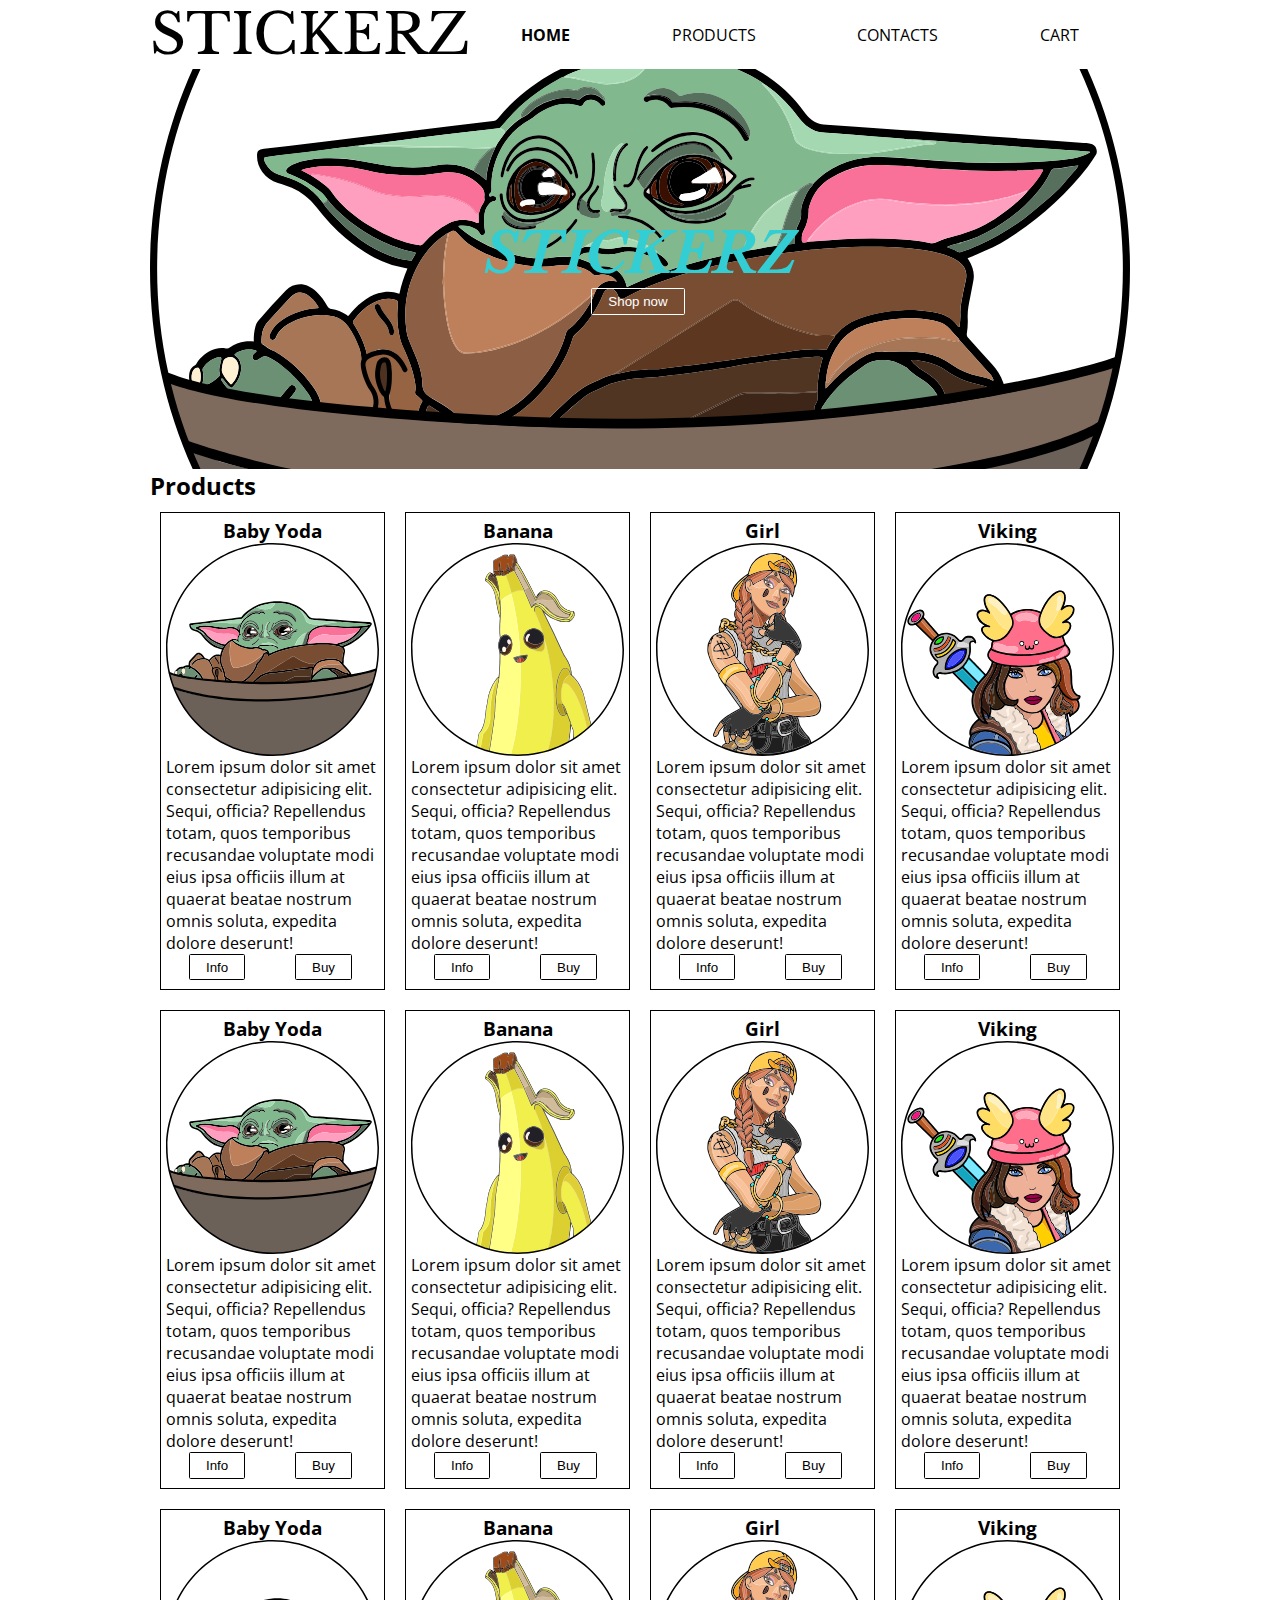
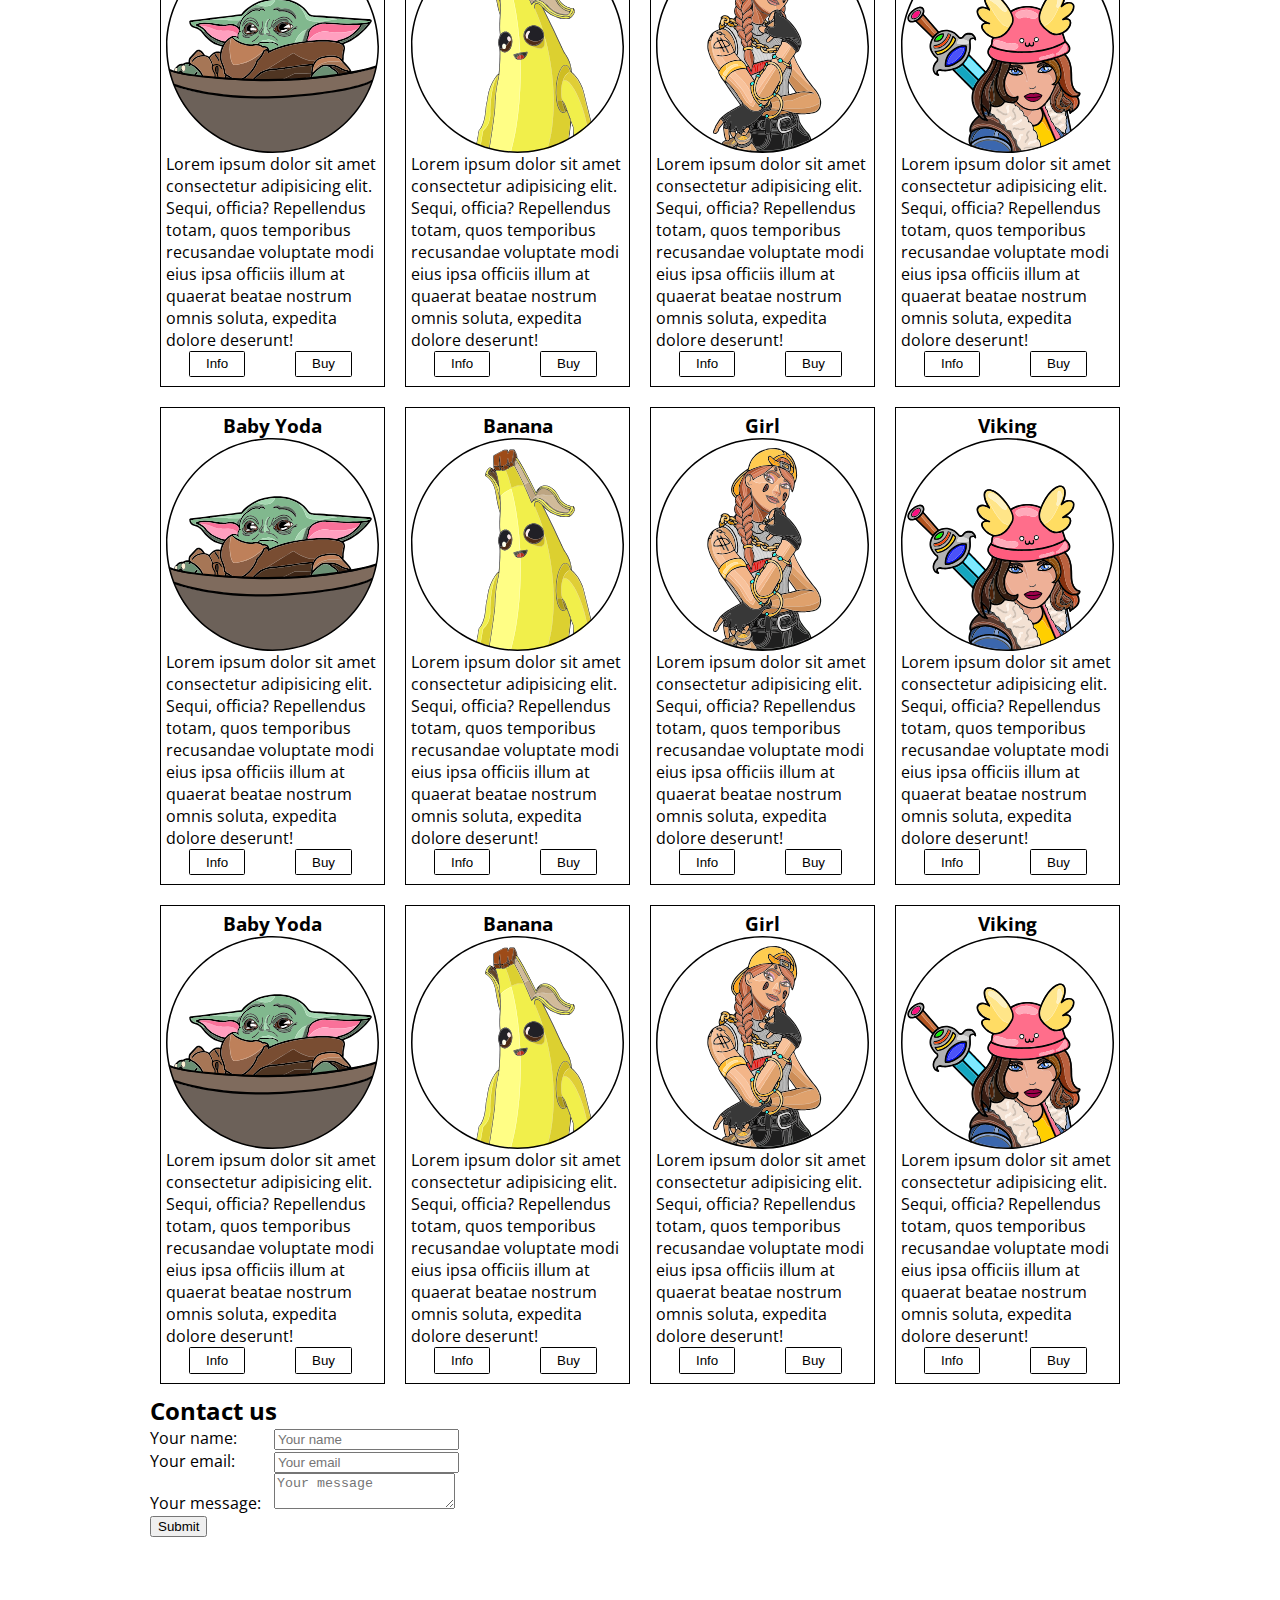
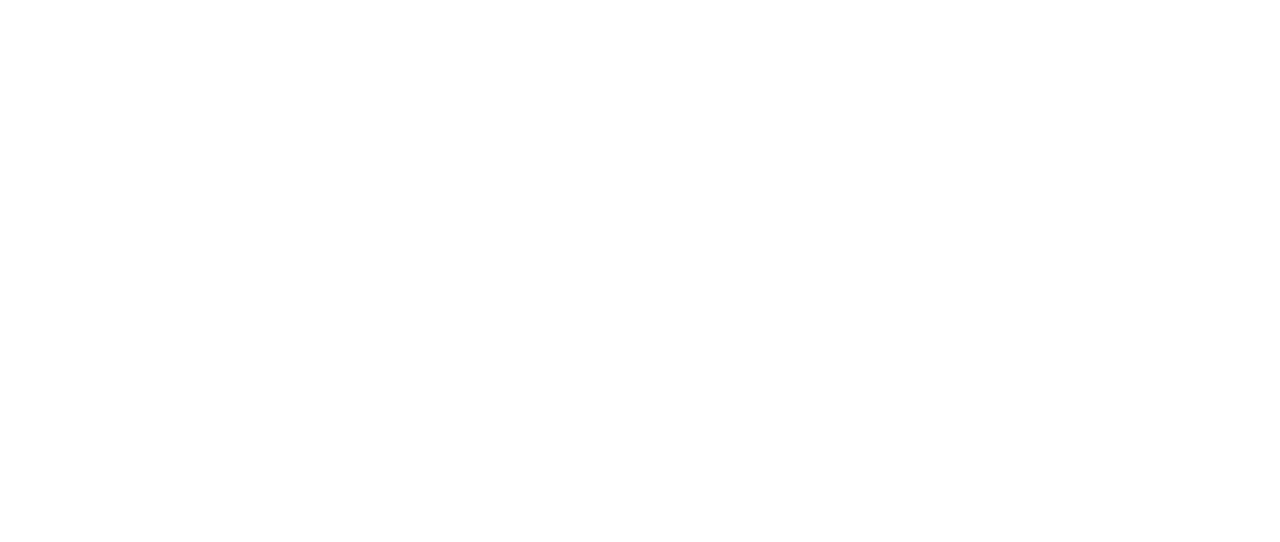
<file: index.html>
<!DOCTYPE html>
<html lang="en">
<head>
    <meta charset="UTF-8">
    <meta name="viewport" content="width=device-width, initial-scale=1.0">
    <title>Stickerz</title>
    <link rel="stylesheet" href="css/index.css">
</head>
<body>
    <header id="home">
        <nav>
            <div class="logo">Stickerz</div>
            <label class="burger-icon" for="burger-checkbox">☰</label>
            <input type="checkbox" id="burger-checkbox">
            <div class="menu">
                <a href="#home" class="selected">Home</a>
                <a href="#products">Products</a>
                <a href="#contacts">Contacts</a>
                <a href="cart.html">Cart</a>
            </div>
        </nav>    
        <div class="banner">
            <h1>Stickerz</h1>
            <button class="button">Shop now</button>
        </div>
    </header>
    <main>
        <h2 id="products">Products</h2>
        <div class="product-list">
            <article class="product-card">
                <h3>Baby Yoda</h3>
                <img src="img/baby-yoda.svg" alt="Baby Yoda">
                <p>Lorem ipsum dolor sit amet consectetur adipisicing elit. Sequi, officia? Repellendus totam, quos temporibus recusandae voluptate modi eius ipsa officiis illum at quaerat beatae nostrum omnis soluta, expedita dolore deserunt!</p>
                <div class="buttons">
                    <button class="button card-button">Info</button>
                    <button class="button card-button">Buy</button>
                </div>
            </article>
            <article class="product-card">
                <h3>Banana</h3>
                <img src="img/banana.svg" alt="Banana">
                <p>Lorem ipsum dolor sit amet consectetur adipisicing elit. Sequi, officia? Repellendus totam, quos temporibus recusandae voluptate modi eius ipsa officiis illum at quaerat beatae nostrum omnis soluta, expedita dolore deserunt!</p>
                <div class="buttons">
                    <button class="button card-button">Info</button>
                    <button class="button card-button">Buy</button>
                </div>
            </article>
            <article class="product-card">
                <h3>Girl</h3>
                <img src="img/girl.svg" alt="Girl">
                <p>Lorem ipsum dolor sit amet consectetur adipisicing elit. Sequi, officia? Repellendus totam, quos temporibus recusandae voluptate modi eius ipsa officiis illum at quaerat beatae nostrum omnis soluta, expedita dolore deserunt!</p>
                <div class="buttons">
                    <button class="button card-button">Info</button>
                    <button class="button card-button">Buy</button>
                </div>
            </article>
            <article class="product-card">
                <h3>Viking</h3>
                <img src="img/viking.svg" alt="Viking">
                <p>Lorem ipsum dolor sit amet consectetur adipisicing elit. Sequi, officia? Repellendus totam, quos temporibus recusandae voluptate modi eius ipsa officiis illum at quaerat beatae nostrum omnis soluta, expedita dolore deserunt!</p>
                <div class="buttons">
                    <button class="button card-button">Info</button>
                    <button class="button card-button">Buy</button>
                </div>
            </article>
            <article class="product-card">
                <h3>Baby Yoda</h3>
                <img src="img/baby-yoda.svg" alt="Baby Yoda">
                <p>Lorem ipsum dolor sit amet consectetur adipisicing elit. Sequi, officia? Repellendus totam, quos temporibus recusandae voluptate modi eius ipsa officiis illum at quaerat beatae nostrum omnis soluta, expedita dolore deserunt!</p>
                <div class="buttons">
                    <button class="button card-button">Info</button>
                    <button class="button card-button">Buy</button>
                </div>
            </article>
            <article class="product-card">
                <h3>Banana</h3>
                <img src="img/banana.svg" alt="Banana">
                <p>Lorem ipsum dolor sit amet consectetur adipisicing elit. Sequi, officia? Repellendus totam, quos temporibus recusandae voluptate modi eius ipsa officiis illum at quaerat beatae nostrum omnis soluta, expedita dolore deserunt!</p>
                <div class="buttons">
                    <button class="button card-button">Info</button>
                    <button class="button card-button">Buy</button>
                </div>
            </article>
            <article class="product-card">
                <h3>Girl</h3>
                <img src="img/girl.svg" alt="Girl">
                <p>Lorem ipsum dolor sit amet consectetur adipisicing elit. Sequi, officia? Repellendus totam, quos temporibus recusandae voluptate modi eius ipsa officiis illum at quaerat beatae nostrum omnis soluta, expedita dolore deserunt!</p>
                <div class="buttons">
                    <button class="button card-button">Info</button>
                    <button class="button card-button">Buy</button>
                </div>
            </article>
            <article class="product-card">
                <h3>Viking</h3>
                <img src="img/viking.svg" alt="Viking">
                <p>Lorem ipsum dolor sit amet consectetur adipisicing elit. Sequi, officia? Repellendus totam, quos temporibus recusandae voluptate modi eius ipsa officiis illum at quaerat beatae nostrum omnis soluta, expedita dolore deserunt!</p>
                <div class="buttons">
                    <button class="button card-button">Info</button>
                    <button class="button card-button">Buy</button>
                </div>
            </article>
            <article class="product-card">
                <h3>Baby Yoda</h3>
                <img src="img/baby-yoda.svg" alt="Baby Yoda">
                <p>Lorem ipsum dolor sit amet consectetur adipisicing elit. Sequi, officia? Repellendus totam, quos temporibus recusandae voluptate modi eius ipsa officiis illum at quaerat beatae nostrum omnis soluta, expedita dolore deserunt!</p>
                <div class="buttons">
                    <button class="button card-button">Info</button>
                    <button class="button card-button">Buy</button>
                </div>
            </article>
            <article class="product-card">
                <h3>Banana</h3>
                <img src="img/banana.svg" alt="Banana">
                <p>Lorem ipsum dolor sit amet consectetur adipisicing elit. Sequi, officia? Repellendus totam, quos temporibus recusandae voluptate modi eius ipsa officiis illum at quaerat beatae nostrum omnis soluta, expedita dolore deserunt!</p>
                <div class="buttons">
                    <button class="button card-button">Info</button>
                    <button class="button card-button">Buy</button>
                </div>
            </article>
            <article class="product-card">
                <h3>Girl</h3>
                <img src="img/girl.svg" alt="Girl">
                <p>Lorem ipsum dolor sit amet consectetur adipisicing elit. Sequi, officia? Repellendus totam, quos temporibus recusandae voluptate modi eius ipsa officiis illum at quaerat beatae nostrum omnis soluta, expedita dolore deserunt!</p>
                <div class="buttons">
                    <button class="button card-button">Info</button>
                    <button class="button card-button">Buy</button>
                </div>
            </article>
            <article class="product-card">
                <h3>Viking</h3>
                <img src="img/viking.svg" alt="Viking">
                <p>Lorem ipsum dolor sit amet consectetur adipisicing elit. Sequi, officia? Repellendus totam, quos temporibus recusandae voluptate modi eius ipsa officiis illum at quaerat beatae nostrum omnis soluta, expedita dolore deserunt!</p>
                <div class="buttons">
                    <button class="button card-button">Info</button>
                    <button class="button card-button">Buy</button>
                </div>
            </article>
            <article class="product-card">
                <h3>Baby Yoda</h3>
                <img src="img/baby-yoda.svg" alt="Baby Yoda">
                <p>Lorem ipsum dolor sit amet consectetur adipisicing elit. Sequi, officia? Repellendus totam, quos temporibus recusandae voluptate modi eius ipsa officiis illum at quaerat beatae nostrum omnis soluta, expedita dolore deserunt!</p>
                <div class="buttons">
                    <button class="button card-button">Info</button>
                    <button class="button card-button">Buy</button>
                </div>
            </article>
            <article class="product-card">
                <h3>Banana</h3>
                <img src="img/banana.svg" alt="Banana">
                <p>Lorem ipsum dolor sit amet consectetur adipisicing elit. Sequi, officia? Repellendus totam, quos temporibus recusandae voluptate modi eius ipsa officiis illum at quaerat beatae nostrum omnis soluta, expedita dolore deserunt!</p>
                <div class="buttons">
                    <button class="button card-button">Info</button>
                    <button class="button card-button">Buy</button>
                </div>
            </article>
            <article class="product-card">
                <h3>Girl</h3>
                <img src="img/girl.svg" alt="Girl">
                <p>Lorem ipsum dolor sit amet consectetur adipisicing elit. Sequi, officia? Repellendus totam, quos temporibus recusandae voluptate modi eius ipsa officiis illum at quaerat beatae nostrum omnis soluta, expedita dolore deserunt!</p>
                <div class="buttons">
                    <button class="button card-button">Info</button>
                    <button class="button card-button">Buy</button>
                </div>
            </article>
            <article class="product-card">
                <h3>Viking</h3>
                <img src="img/viking.svg" alt="Viking">
                <p>Lorem ipsum dolor sit amet consectetur adipisicing elit. Sequi, officia? Repellendus totam, quos temporibus recusandae voluptate modi eius ipsa officiis illum at quaerat beatae nostrum omnis soluta, expedita dolore deserunt!</p>
                <div class="buttons">
                    <button class="button card-button">Info</button>
                    <button class="button card-button">Buy</button>
                </div>
            </article>
            <article class="product-card">
                <h3>Baby Yoda</h3>
                <img src="img/baby-yoda.svg" alt="Baby Yoda">
                <p>Lorem ipsum dolor sit amet consectetur adipisicing elit. Sequi, officia? Repellendus totam, quos temporibus recusandae voluptate modi eius ipsa officiis illum at quaerat beatae nostrum omnis soluta, expedita dolore deserunt!</p>
                <div class="buttons">
                    <button class="button card-button">Info</button>
                    <button class="button card-button">Buy</button>
                </div>
            </article>
            <article class="product-card">
                <h3>Banana</h3>
                <img src="img/banana.svg" alt="Banana">
                <p>Lorem ipsum dolor sit amet consectetur adipisicing elit. Sequi, officia? Repellendus totam, quos temporibus recusandae voluptate modi eius ipsa officiis illum at quaerat beatae nostrum omnis soluta, expedita dolore deserunt!</p>
                <div class="buttons">
                    <button class="button card-button">Info</button>
                    <button class="button card-button">Buy</button>
                </div>
            </article>
            <article class="product-card">
                <h3>Girl</h3>
                <img src="img/girl.svg" alt="Girl">
                <p>Lorem ipsum dolor sit amet consectetur adipisicing elit. Sequi, officia? Repellendus totam, quos temporibus recusandae voluptate modi eius ipsa officiis illum at quaerat beatae nostrum omnis soluta, expedita dolore deserunt!</p>
                <div class="buttons">
                    <button class="button card-button">Info</button>
                    <button class="button card-button">Buy</button>
                </div>
            </article>
            <article class="product-card">
                <h3>Viking</h3>
                <img src="img/viking.svg" alt="Viking">
                <p>Lorem ipsum dolor sit amet consectetur adipisicing elit. Sequi, officia? Repellendus totam, quos temporibus recusandae voluptate modi eius ipsa officiis illum at quaerat beatae nostrum omnis soluta, expedita dolore deserunt!</p>
                <div class="buttons">
                    <button class="button card-button">Info</button>
                    <button class="button card-button">Buy</button>
                </div>
            </article>
        </div>
    </main>
    <footer>
        <h2 id="contacts">Contact us</h2>
        <form>
            <label for="user-name">Your name:</label>
             <input type="text" name="user-name" id="user-name" placeholder="Your name" required>
            <br>
            <label for="user-email">Your email:</label>
            <input type="email" name="user-email" id="user-email" placeholder="Your email" required>
            <br>
            <label for="message">Your message:</label>
            <textarea name="message" id="message" placeholder="Your message" required></textarea>
            <br>
            <input type="submit">
        </form>
        <iframe class="video" src="https://www.youtube.com/embed/sB3qgYV5RIc" allow="accelerometer; autoplay; clipboard-write; encrypted-media; gyroscope; picture-in-picture" allowfullscreen></iframe>
    </footer>
</body>
</html>
</file>
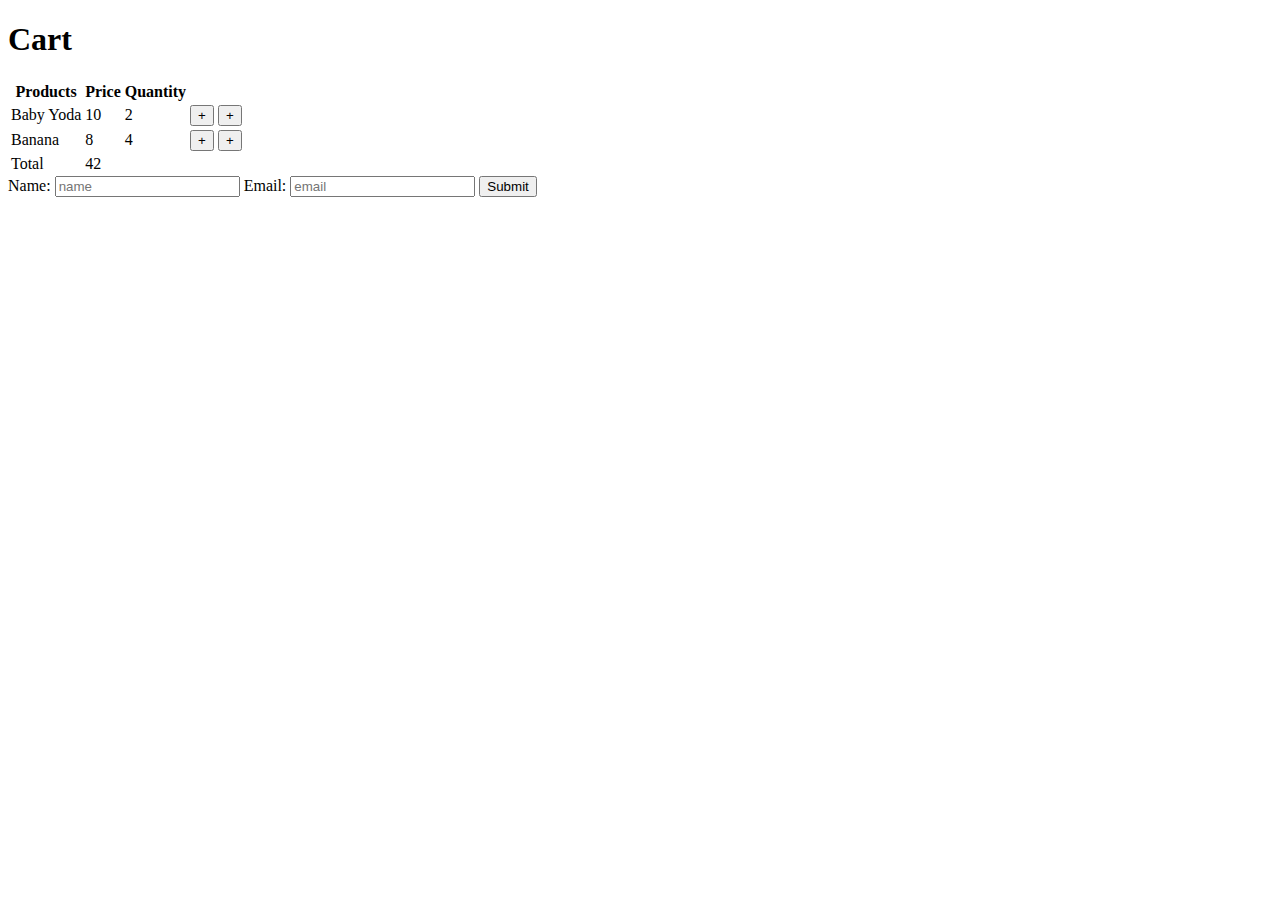
<file: cart.html>
<!DOCTYPE html>
<html lang="en">
<head>
    <meta charset="UTF-8">
    <meta name="viewport" content="width=device-width, initial-scale=1.0">
    <title>Document</title>
</head>
<body>
    <h1>Cart</h1>
    <table>
        <tr>
            <th>Products</th>
            <th>Price</th>
            <th>Quantity</th>
            <th></th>
            <th></th>
        </tr>
        <tr>
            <td>Baby Yoda</td>
            <td>10</td>
            <td>2</td>
            <td><button>+</button></td>
            <td><button>+</button></td>
        </tr>
        <tr>
            <td>Banana</td>
            <td>8</td>
            <td>4</td>
            <td><button>+</button></td>
            <td><button>+</button></td>
        </tr>
        <tr>
            <td>Total</td>
            <td>42</td>
            <td></td>
            <td></td>
            <td></td>
        </tr>
    </table>
    <form method="POST" action="https://formspree.io/f/xyybdral">
        <label> Name:
            <input type="text" name="name" placeholder="name" required>
        </label>
        <label> Email:
            <input type="email" name="email" placeholder="email" required>
        </label>
        <input type="submit">
    </form>
</body>
</html>
</file>
<file: css/index.css>
@import url('https://fonts.googleapis.com/css2?family=Libre+Baskerville:ital,wght@0,400;0,700;1,400&display=swap');
@import url('https://fonts.googleapis.com/css2?family=Open+Sans:ital,wght@0,400;0,700;1,400&display=swap');

h1, h2, h3, p, a {
    margin: 0;
    padding: 0;
}

:root {
    font-family: 'Open Sans', sans-serif;
    --main-color: black;
    --accent-color: rgb(50, 206, 211);
    scroll-behavior: smooth;
}

body {
    max-width: 980px;
    margin: auto;
}

.logo {
    font-family: 'Libre Baskerville', serif;
    font-size: 3.5rem;
    text-transform: uppercase;
    text-align: center;
}

.banner {
    background-image: url(../img/baby-yoda.svg);
    background-size: cover;
    background-position: center;
    min-height: 400px;
    display: flex;
    align-items: center;
    justify-content: center;
    flex-direction: column;
}

.banner h1 {
    color: var(--accent-color);
    font-family: 'Libre Baskerville', serif;
    font-size: 3.5rem;
    text-transform: uppercase;
    font-style: italic;
}

.burger-icon {
    font-size: 3rem;
}

#burger-checkbox {
    display: none;
}


.menu a {
    display: block;
    text-decoration: none;
    text-transform: uppercase;
    color: var(--main-color);
    border: 1px solid transparent;
    padding: 3px;
}

.selected {
    font-weight: bold;
}

.menu a:hover {
    font-weight: bold;
}


header nav .menu {
    display: none;
}

header nav input:checked ~ .menu {
    display: block;
}


@media (min-width: 650px) {

    .burger-icon {
        display: none;
    }

    header nav input:checked ~ .menu {
        display: flex;
    }

    header nav {
        display: flex;
    }

    header nav .menu {
        display: flex;
        flex: 1;
        justify-content: space-around;
        align-items: center;
    }

}

h1 {
    color: red;
}

.product-card img {
    width: 100%;
    display: block;
    margin: auto;
}

.product-card h3 {
    text-align: center;
}

.product-card {
    border: 1px solid black;
    margin: 10px;
    padding: 5px;
}

.product-card .buttons {
    display: flex;
    justify-content: space-around;
}

@media (min-width: 600px) {
    .product-list {
        display: grid;
        grid-template-columns: repeat(2, 1fr);
    }
}

@media (min-width: 900px) {
    .product-list {
        grid-template-columns: repeat(3, 1fr);
    }
}

@media (min-width: 980px) {
    .product-list {
        grid-template-columns: repeat(4, 1fr);
    }
}

footer form label {
    display: inline-block;
    min-width: 120px;
}

footer .video {
    width: 100%;
    border: none;
    min-height: 600px;
}



/* Controls */

.button {
    padding: 0.35em 1.2em;
    border: 0.1em solid #FFFFFF;
    margin: 0 0.3em 0.3em 0;
    border-radius: 0.12em;
    color: #FFFFFF;
    text-align: center;
    transition: color 0.7s;
    background-color: transparent;
}

.button:hover {
    color: #000000;
    background-color: #FFFFFF;
    cursor: pointer;
}

.card-button {
    border-color: black;
    color: black;
}

.card-button:hover {
    background-color: black;
    color: white;
}
</file>
